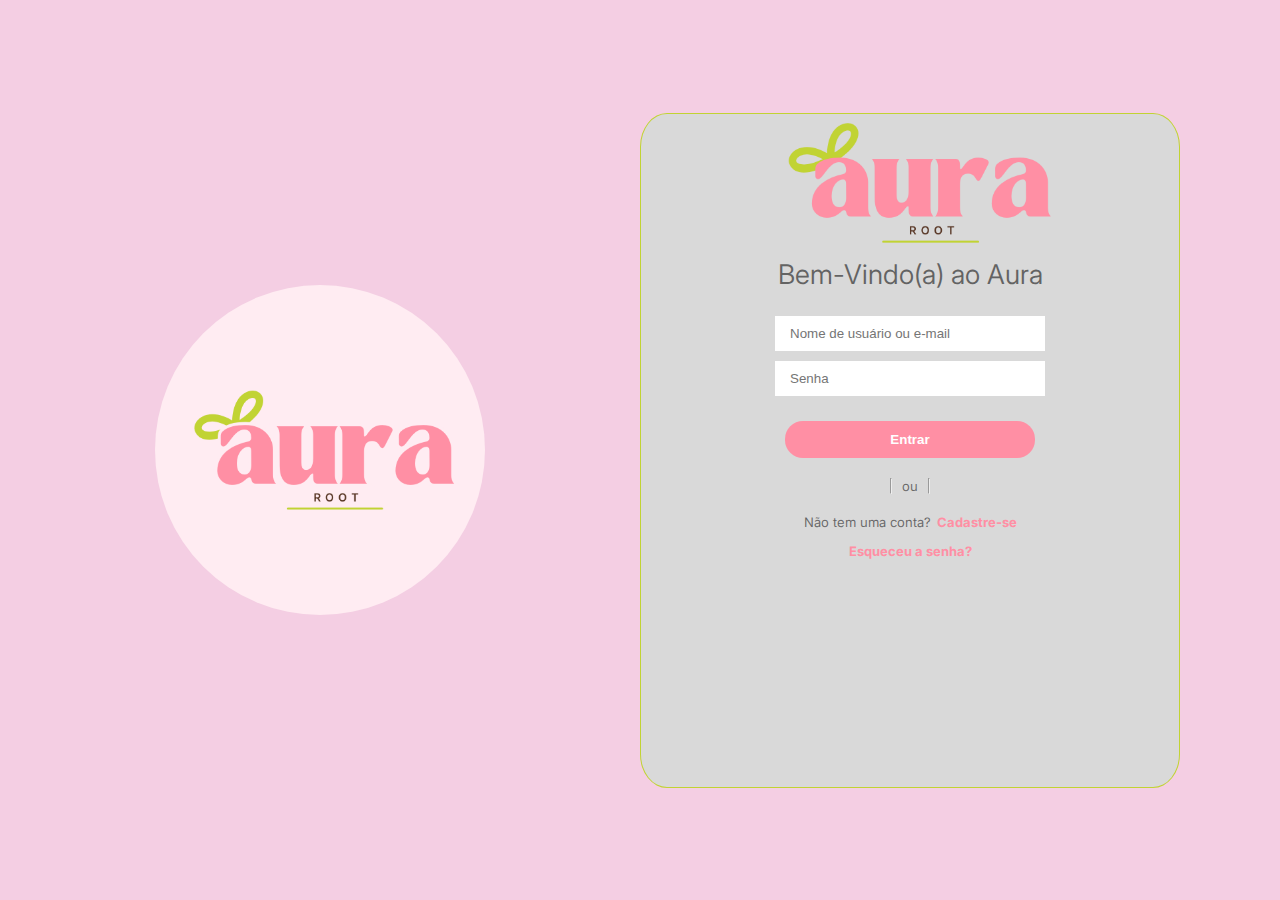
<file: index.html>
<!DOCTYPE html>
<html lang="pt-br">
<head>
    <meta charset="UTF-8">
    <meta name="viewport" content="width=device-width, initial-scale=1.0">
    <link rel="preconnect" href="https://fonts.googleapis.com">
    <link rel="preconnect" href="https://fonts.gstatic.com" crossorigin>
    <link href="https://fonts.googleapis.com/css2?family=Inter:ital,opsz,wght@0,14..32,100..900;1,14..32,100..900&display=swap" rel="stylesheet">
    <script src="./js/login.js" defer ></script>
    <link rel="stylesheet" href="./css/login.css">
    <title>Tela Login</title>
    
</head>
<body>

    <main>
        <div class="logo">
            <img id="logo" src="./src/imagens/logo.png" alt="">
        </div>

        <div class="textos">
            <div id="caixafundo">
                <img id="logofundocinza" src="./src/imagens/logo fundo cinza.png" alt="">
                <p id="bemvindo">  Bem-Vindo(a) ao Aura</p>
                <input placeholder="Nome de usuário ou e-mail" type="text" name="" id="inputusuarioemail">
                <input placeholder="Senha" type="text" id="inputsenha" >
                <button id="buttonentrar" > Entrar </button>
                <div id="row1" >
                    <hr>
                    <p>ou</p>
                    <hr>
                </div>
                <div id="row2" >
                    <p>Não tem uma conta?</p>
                    <!-- <p id="element">Cadastre-se</p> -->
                    <a href="./html/cadastro.html" id="element">Cadastre-se</a>
                </div>
                <div id="row3">
                    <a id="redefinirsenha" href="./html/redefinir.html">Esqueceu a senha?</a>
                </div>

            </div>
        </div>
    </main>
    
</body>
</html>
</file>
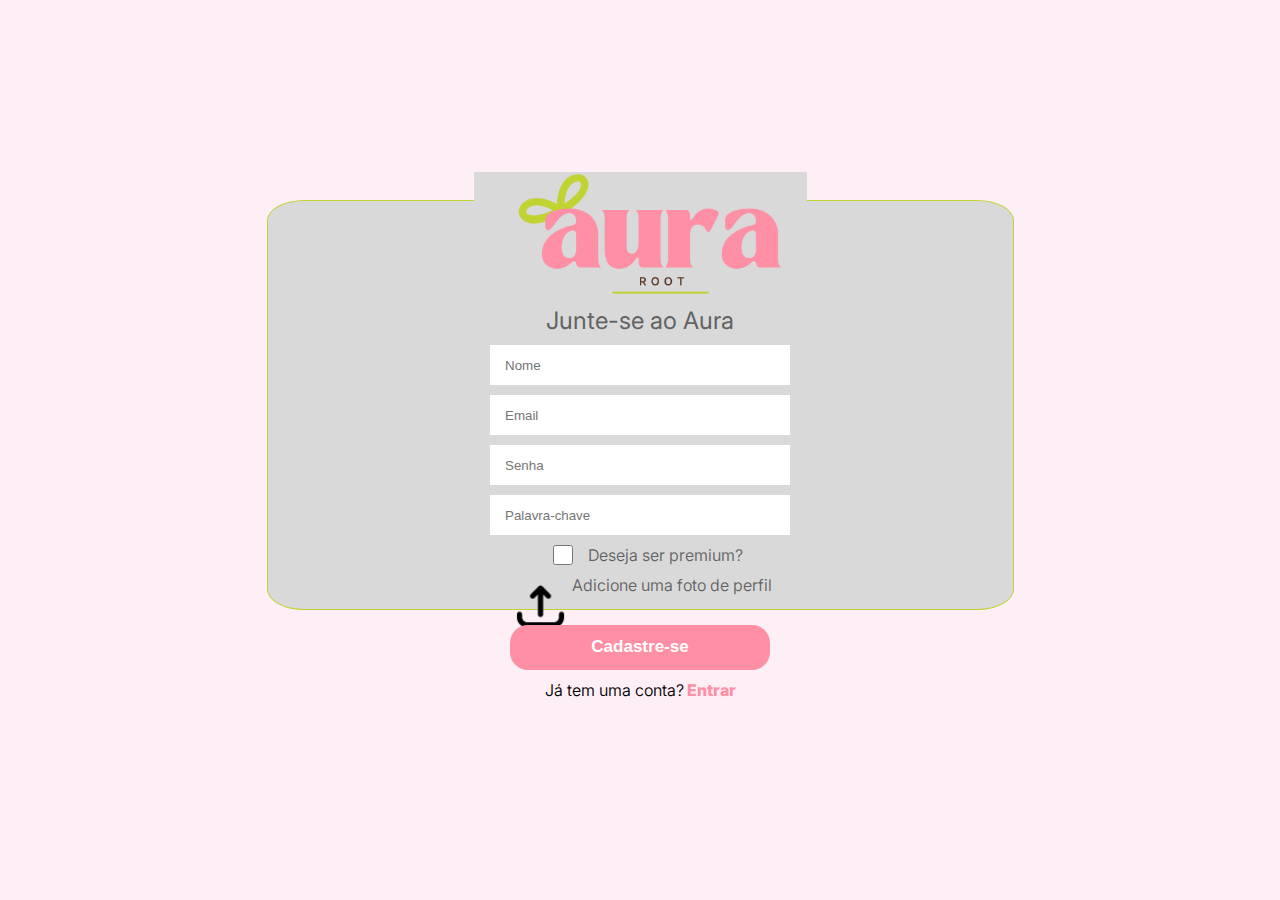
<file: cadastro.html>
<!DOCTYPE html>
<html lang="pt-br">
<head>
    <meta charset="UTF-8">
    <meta name="viewport" content="width=device-width, initial-scale=1.0">
    <link rel="preconnect" href="https://fonts.googleapis.com">
    <link rel="preconnect" href="https://fonts.gstatic.com" crossorigin>
    <link href="https://fonts.googleapis.com/css2?family=Inter:ital,opsz,wght@0,14..32,100..900;1,14..32,100..900&display=swap" rel="stylesheet">
    <link rel="stylesheet" href="./cadastro.css">
    <title>Tela Cadastro</title>
</head>
<body>


        <div class="caixacinza">
            <img id="logo" src="./imagens/logo fundo cinza.png" alt="logo fundo cinza">
            <h2>Junte-se ao Aura</h2>
            <input id="inputnome" placeholder="Nome" type="text">
            <input id="inputemail" placeholder="Email" type="text">
            <input id="inputsenha" placeholder="Senha" type="text">
            <input id="inputpalavrachave" placeholder="Palavra-chave" type="text">
            <div id="row1" >
                <input id="checkbox" type="checkbox">
                <p>Deseja ser premium?</p>
            </div>
            <div id="row2" >
                <img id="upload" src="./imagens/upload.png" alt="">
                <p id="addfotoperfil" > Adicione uma foto de perfil</p>
            </div>

        </div>
        <button>Cadastre-se</button>
        <div id="row3" >
            <P>Já tem uma conta?</P>
            <p id="entrar" >Entrar</p>
        </div>

    
</body>
</html>
</file>
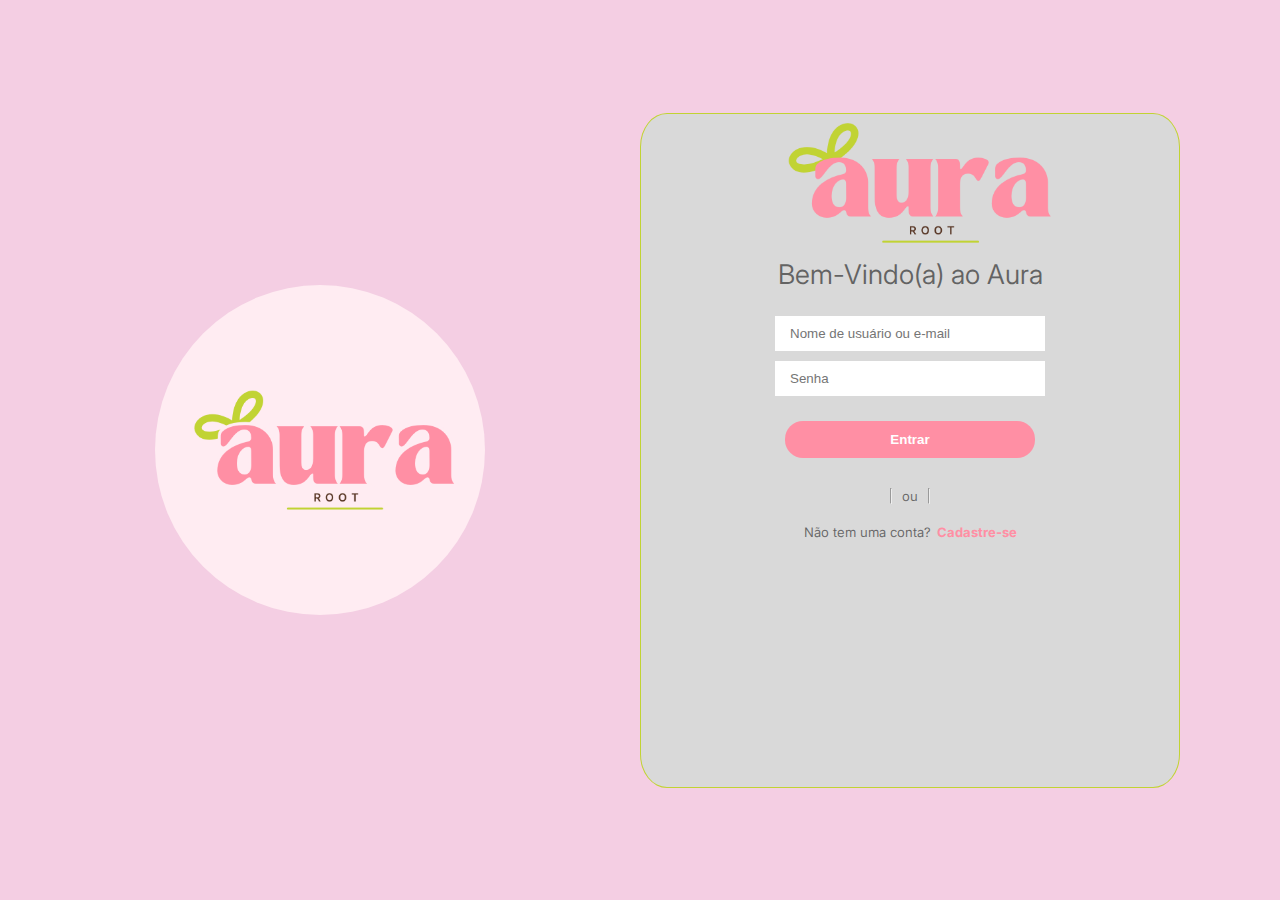
<file: login.html>
<!DOCTYPE html>
<html lang="pt-br">
<head>
    <meta charset="UTF-8">
    <meta name="viewport" content="width=device-width, initial-scale=1.0">
    <link rel="preconnect" href="https://fonts.googleapis.com">
    <link rel="preconnect" href="https://fonts.gstatic.com" crossorigin>
    <link href="https://fonts.googleapis.com/css2?family=Inter:ital,opsz,wght@0,14..32,100..900;1,14..32,100..900&display=swap" rel="stylesheet">
    <script src="./login.js" defer ></script>
    <link rel="stylesheet" href="./login.css">
    <title>Tela Login</title>
    
</head>
<body>

    <main>
        <div class="logo">
            <img id="logo" src="./imagens/logo.png" alt="">
        </div>

        <div class="textos">
            <div id="caixafundo">
                <img id="logofundocinza" src="./imagens/logo fundo cinza.png" alt="">
                <p id="bemvindo">  Bem-Vindo(a) ao Aura</p>
                <input placeholder="Nome de usuário ou e-mail" type="text" name="" id="inputusuarioemail">
                <input placeholder="Senha" type="text" id="inputsenha" >
                <button id="buttonentrar" > Entrar </button>
                <div id="row1" >
                    <hr>
                    <p>ou</p>
                    <hr>
                </div>
                <div id="row2" >
                    <p>Não tem uma conta?</p>
                    <p id="element">Cadastre-se</p>
                </div>

            </div>
        </div>
    </main>
    
</body>
</html>
</file>
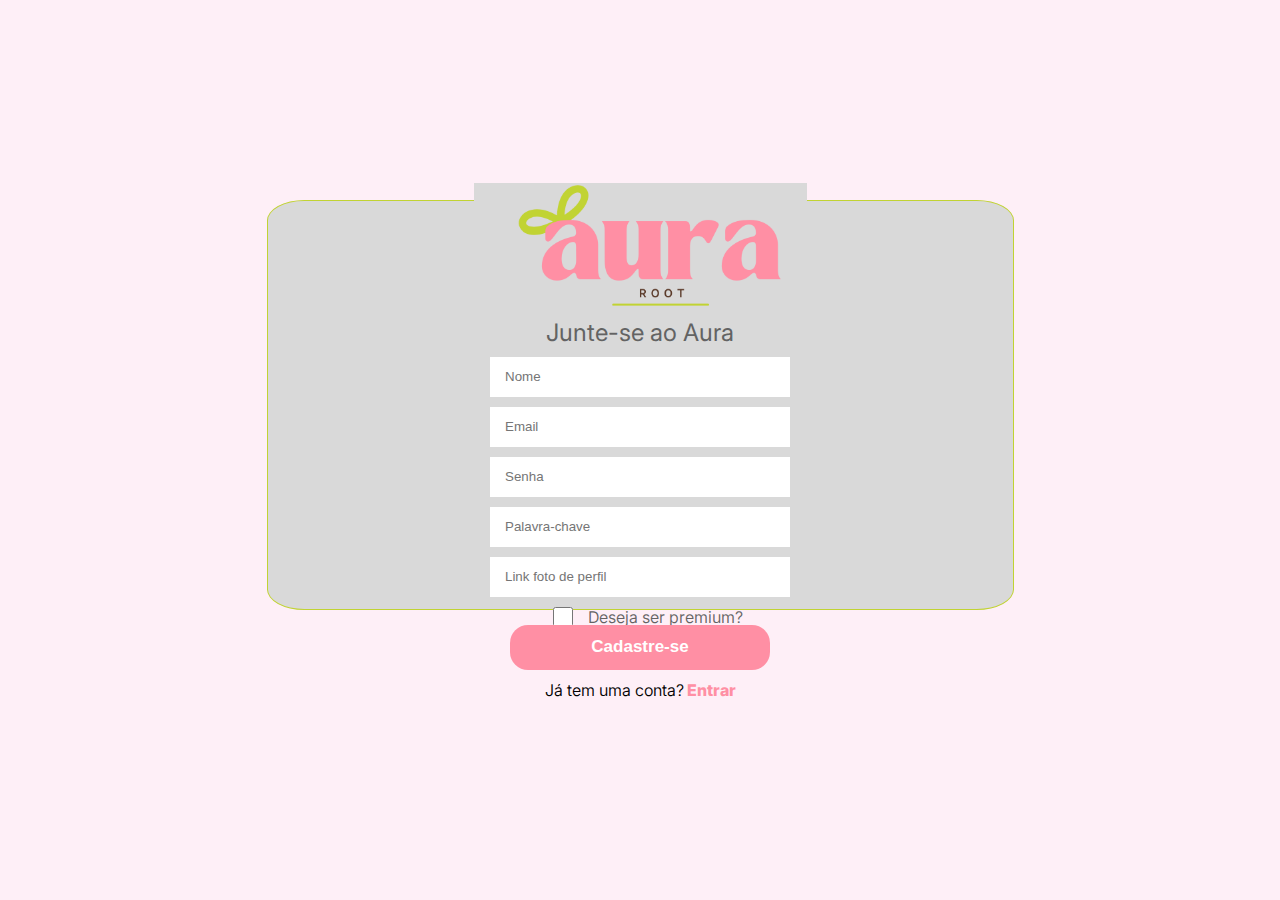
<file: html/cadastro.html>
<!DOCTYPE html>
<html lang="pt-br">
<head>
    <meta charset="UTF-8">
    <meta name="viewport" content="width=device-width, initial-scale=1.0">
    <link rel="preconnect" href="https://fonts.googleapis.com">
    <link rel="preconnect" href="https://fonts.gstatic.com" crossorigin>
    <link href="https://fonts.googleapis.com/css2?family=Inter:ital,opsz,wght@0,14..32,100..900;1,14..32,100..900&display=swap" rel="stylesheet">
    <script src="../js/cadastro.js" defer></script>
    <link rel="stylesheet" href="../css/cadastro.css">
    <title>Tela Cadastro</title>
</head>
<body>


        <div class="caixacinza">
            <img id="logo" src="/src/imagens/logo fundo cinza.png" alt="logo fundo cinza">
            <h2>Junte-se ao Aura</h2>
            <input id="inputnome" placeholder="Nome" type="text">
            <input id="inputemail" placeholder="Email" type="text">
            <input id="inputsenha" placeholder="Senha" type="text">
            <input id="inputpalavrachave" placeholder="Palavra-chave" type="text">
            <input id="inputfoto" placeholder="Link foto de perfil" type="text">
            <div id="row1" >
                <input id="checkbox" type="checkbox">
                <p>Deseja ser premium?</p>
            </div>
            <!-- <div id="row2" >
                <img id="upload" src="./imagens/upload.png" alt="">
                <p id="addfotoperfil" > Adicione uma foto de perfil</p>
            </div> -->

        </div>
        <button id="button" >Cadastre-se</button>
        <div id="row3" >
            <P>Já tem uma conta?</P>
            <!-- <p id="entrar" >Entrar</p> -->
            <a href="../index.html" id="entrar">Entrar</a>
        </div>

    
</body>
</html>
</file>
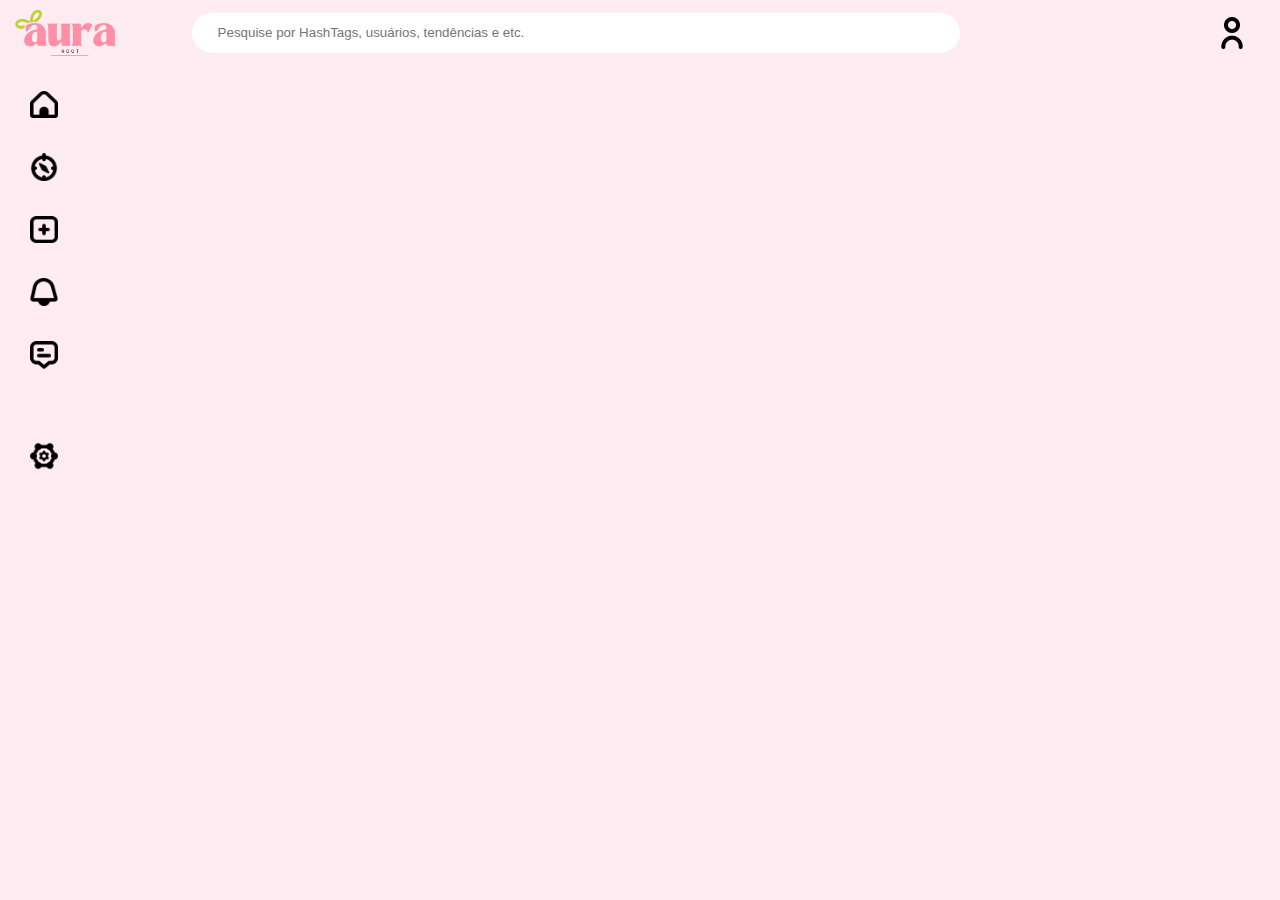
<file: html/home.html>
<!DOCTYPE html>
<html lang="pt-br">
<head>
    <meta charset="UTF-8">
    <meta name="viewport" content="width=device-width, initial-scale=1.0">
    <link rel="stylesheet" href="../css/home.css">
    <script defer src="/js/home.js" ></script> 
    <title>Tela home</title>
</head>
<body>
    <header>
        <img id="logo" src="/src/imagens/logo cortada.png" alt="">
        <input placeholder="Pesquise por HashTags, usuários, tendências e etc." type="text">
        <img id="user" src="/src/imagens/icons/user.png.png" alt="">
    </header>
    <main>
        <div id="menulateral" >
            <img class="icons" src="/src/imagens/icons/home.png.png" alt="">
            <img class="icons" src="/src/imagens/icons/seach.png.png" alt="">
            <img class="icons" src="/src/imagens/icons/plus.png.png" alt="">
            <img class="icons" src="/src/imagens/icons/bell.png.png" alt="">
            <img class="icons" src="/src/imagens/icons/message.png.png" alt="">
            <img id="settings" class="icons" src="/src/imagens/icons/settings.png.png" alt="">
        </div>
        <div id="imagens" ></div>
    </main>
</body>
</html>
</file>
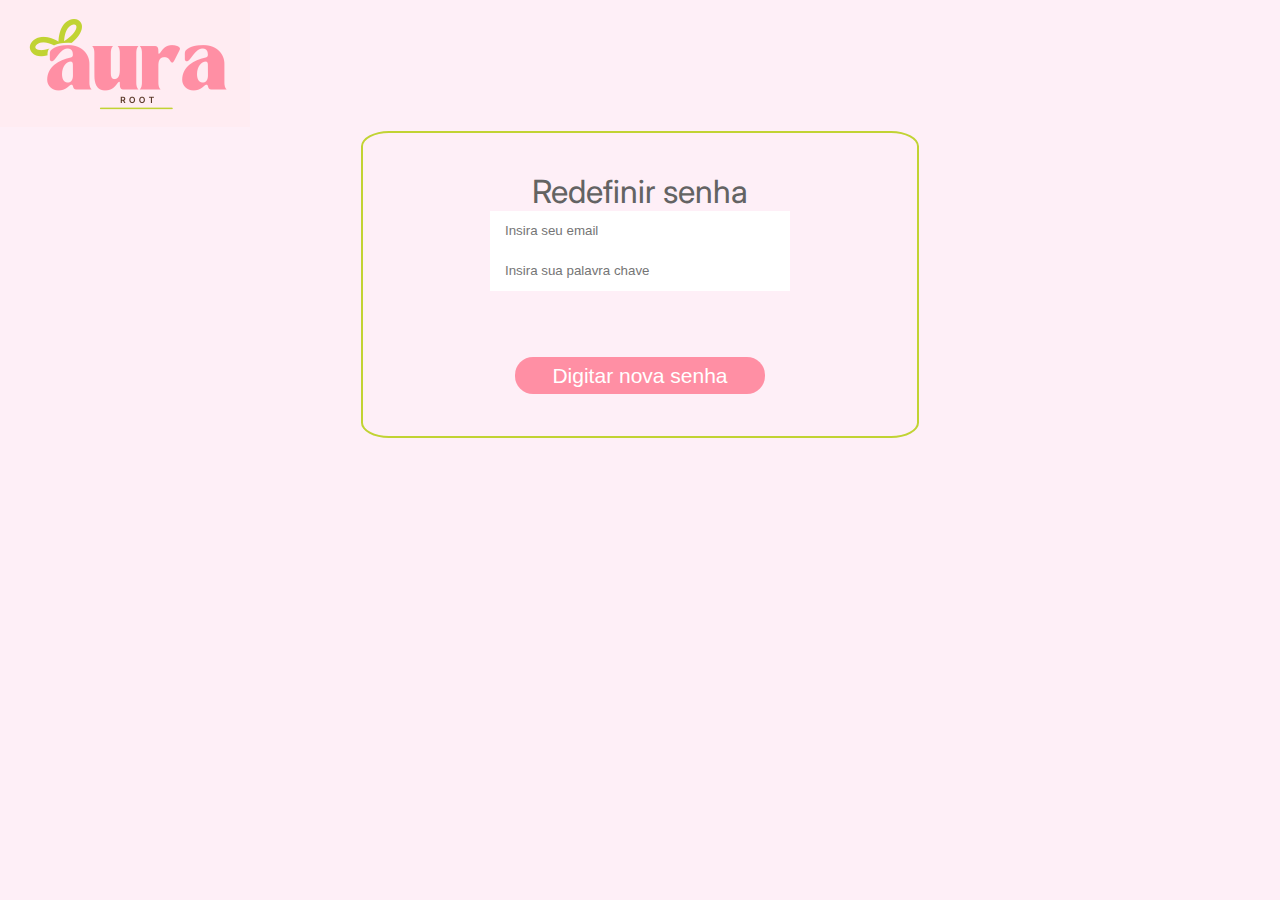
<file: html/redefinir.html>
<!DOCTYPE html>
<html lang="pt-br">
<head>
    <meta charset="UTF-8">
    <meta name="viewport" content="width=device-width, initial-scale=1.0">
    <link rel="stylesheet" href="../css/redefinir.css">
    <link rel="preconnect" href="https://fonts.googleapis.com">
    <link rel="preconnect" href="https://fonts.gstatic.com" crossorigin>
    <link href="https://fonts.googleapis.com/css2?family=Inter:ital,opsz,wght@0,14..32,100..900;1,14..32,100..900&display=swap" rel="stylesheet">
    <script src="../js/redefinir.js" defer ></script>
    <title>Tela redefinir senha</title>
</head>
<body>

    <header>
        <img src="/src/imagens/logo cortada.png" alt="logo da imagem">
    </header>
    <main>
        <div id="caixacinza" >
            <h1>Redefinir senha</h1>
            <input id="inputEmail" placeholder="Insira seu email" type="text">
            <input id="inputPalavra" placeholder="Insira sua palavra chave" type="text">
            <button id="button" >Digitar nova senha</button>
        </div>
    </main>
    <footer></footer>
    
</body>
</html>
</file>
<file: css/redefinir.css>
*{
    padding: 0;
    margin: 0;
    box-sizing: border-box;
}
ul, ol, li{
    list-style: none;

}
a{
    text-decoration: none;
    color: inherit;
}
body{
    background-color: #FEEFF7;
}
header{
    width: 100%;
}
img{
    width: 250px;
    height: auto;
}
main{
    display: flex;
    justify-content: center;
}
footer{
    width: 100%;
    height: 10%;
}
#caixacinza{
    height: 24vw;
    width: 62vh;
    display: flex;
    flex-direction: column;
    align-items: center;

    border-radius: 5%;
    border: 2px solid #C1D333;
    color: #D9D9D9;
    z-index: 1;

    font-family: "Inter", sans-serif;
    font-optical-sizing: auto;
    font-style: normal;
    color: rgb(99, 99, 99);
}
h1{
    padding-top: 7%;
    font-weight: 430;
}

input{
    border: none;
    outline: none;
    width: 300px;
    height: 30px;
    padding: 20px;
    padding-left: 15px;
}

#input1{
    margin-top: 11%;
    margin-bottom: 3%;
}

button{
    width: 250px;
    height: 37px;
    background-color: #FF8FA4;
    font-weight: 450;
    color: white;
    border: none;
    border-radius: 18px;
    cursor: pointer;
    font-size: 21px;
    margin-top: 12%;
}
</file>
<file: css/login.css>
/*reset*/
*{
    padding: 0;
    margin: 0;
    box-sizing: border-box;
}

ul, ol, li{
    list-style: none;
}
a{
    text-decoration: none;
    color: inherit;
}

body{
    background-color: #F4CEE3;
    height: 100vh;
    width: 100vw;
}
main{
    display: flex;
    align-items: center;
    justify-content: space-evenly;
}
#logo{
    padding: 10px;
    width: 350px;
    border-radius: 50%;
}

.logo{
    width: 50%;
    height: 100vh;
    display: flex;
    justify-content: center;
    align-items: center;
}


.textos{
    width: 50%;
    text-align: center;
    display: flex;
    justify-content: center; /*p alinhar os filhos horizontal*/
    align-items: center; /*p alinhar os filhos vertical*/
    height: 100vh;

}
#caixafundo{
    text-align: center;
    display: flex;
    flex-direction: column;
    /* justify-content: space-evenly;  */
    align-items: center;
    background-color: #D9D9D9;
    height: 75vh;
    margin-right: 100px;
    width: 90vh;
    border: 1.5px solid #C1D333;
    border-radius: 5%;


    font-family: "Inter", sans-serif;
    font-optical-sizing: auto;
    font-weight: 350;
    font-style: normal;
    color: rgb(99, 99, 99);
}
#logofundocinza{
    width: 37vh;
    height: auto;
    top: 0;
    margin-top: 7px;
}
#bemvindo{
    font-size: 27px;
    margin-top: 13px;
    margin-bottom: 25px;
}
#inputusuarioemail{
    border: none;
    outline: none;
    width: 270px;
    height: 35px;
    padding-left: 15px;
}
#inputsenha{
    border: none;
    outline: none;
    width: 270px;
    height: 35px;
    padding-left: 15px;
    margin-top: 10px;
    margin-bottom: 25px;
}

#buttonentrar{
    width: 250px;
    height: 37px;
    background-color: #FF8FA4;
    font-weight: bold;
    color: white;
    border: none;
    border-radius: 18px;
    cursor: pointer;
}

#row1{
    display: flex;
    gap: 10px;
    flex-direction: row;
    font-size: 13px;
    margin-top: 20px;
    margin-bottom: 20px;
}
#row2{
    display: flex;
    font-size: 13px;
    cursor: pointer;
    gap: 6px;
    margin-bottom: 10px;
}
#element{
    color: #FF8FA4;
    font-weight: bold;
}
#redefinirsenha{
    color: #FF8FA4;
    font-weight: bold;
    font-size: 13px;
}
</file>
<file: cadastro.css>
/*reset*/
*{
    padding: 0;
    margin: 0;
    box-sizing: border-box;
}

ul, ol, li{
    list-style: none;
}
a{
    text-decoration: none;
    color: inherit;
}

body{
    background-color: #FEEFF7;
    justify-content: center;
    align-items: center;
    display: flex;
    height: 100vh;
    flex-direction: column;
}
.caixacinza{
    background-color: #D9D9D9;
    justify-content: center;
    align-items: center;
    display: flex;
    border-radius: 5%;
    border: 1.5px solid #C1D333;
    flex-direction: column;
    height: 32vw;
    width: 83vh;
    /* padding: 10px; */
    gap: 10px;
    font-family: "Inter", sans-serif;
    font-optical-sizing: auto;
    font-weight: 350;
    font-style: normal;
    color: rgb(99, 99, 99);
}
#logo{
    width: 37vh;
    height: auto;
}
h2{
    font-weight: 400;
}
input{
    border: none;
    outline: none;
    width: 300px;
    height: 30px;
    padding: 20px;
    padding-left: 15px;
}
#checkbox{
    width: 50px;
    height: auto;
}
#upload{
    width: 7vh;
    height: auto;
}
#row1{
    display: flex;
    flex-direction: row;
    /* position: absolute; */
}
#row2{
    flex-direction: row;
    display: flex;
}
#row3{
    flex-direction: row;
    display: flex;

    font-family: "Inter", sans-serif;
    font-optical-sizing: auto;
    font-weight: 350;
    font-style: normal;
    margin-top: 10px;
    gap: 3px;
}
#entrar{
    color: #FF8FA4;
    font-weight: 800;
}
button{
    width: 260px;
    height: 45px;
    background-color: #FF8FA4;
    font-weight: bold;
    color: white;
    border: none;
    border-radius: 18px;
    cursor: pointer;
    margin-top: 15px;
    font-size: 17px;
}
#addfotoperfil{

}
</file>
<file: login.css>
/*reset*/
*{
    padding: 0;
    margin: 0;
    box-sizing: border-box;
}

ul, ol, li{
    list-style: none;
}
a{
    text-decoration: none;
    color: inherit;
}

body{
    background-color: #F4CEE3;
    height: 100vh;
    width: 100vw;
}
main{
    display: flex;
    align-items: center;
    justify-content: space-evenly;
}
#logo{
    padding: 10px;
    width: 350px;
    border-radius: 50%;
}

.logo{
    width: 50%;
    height: 100vh;
    display: flex;
    justify-content: center;
    align-items: center;
}


.textos{
    width: 50%;
    text-align: center;
    display: flex;
    justify-content: center; /*p alinhar os filhos horizontal*/
    align-items: center; /*p alinhar os filhos vertical*/
    height: 100vh;

}
#caixafundo{
    text-align: center;
    display: flex;
    flex-direction: column;
    /* justify-content: space-evenly;  */
    align-items: center;
    background-color: #D9D9D9;
    height: 75vh;
    margin-right: 100px;
    width: 90vh;
    border: 1.5px solid #C1D333;
    border-radius: 5%;


    font-family: "Inter", sans-serif;
    font-optical-sizing: auto;
    font-weight: 350;
    font-style: normal;
    color: rgb(99, 99, 99);
}
#logofundocinza{
    width: 37vh;
    height: auto;
    top: 0;
    margin-top: 7px;
}
#bemvindo{
    font-size: 27px;
    margin-top: 13px;
    margin-bottom: 25px;
}
#inputusuarioemail{
    border: none;
    outline: none;
    width: 270px;
    height: 35px;
    padding-left: 15px;
}
#inputsenha{
    border: none;
    outline: none;
    width: 270px;
    height: 35px;
    padding-left: 15px;
    margin-top: 10px;
    margin-bottom: 25px;
}

#buttonentrar{
    width: 250px;
    height: 37px;
    background-color: #FF8FA4;
    font-weight: bold;
    color: white;
    border: none;
    border-radius: 18px;
    cursor: pointer;
}

#row1{
    display: flex;
    gap: 10px;
    flex-direction: row;
    font-size: 13px;
    margin-top: 30px;
    margin-bottom: 20px;
}
#row2{
    display: flex;
    font-size: 13px;
    cursor: pointer;
    gap: 6px;
}
#element{
    color: #FF8FA4;
    font-weight: bold;
}
</file>
<file: css/cadastro.css>
/*reset*/
*{
    padding: 0;
    margin: 0;
    box-sizing: border-box;
}

ul, ol, li{
    list-style: none;
}
a{
    text-decoration: none;
    color: inherit;
}

body{
    background-color: #FEEFF7;
    justify-content: center;
    align-items: center;
    display: flex;
    height: 100vh;
    flex-direction: column;
}
.caixacinza{
    background-color: #D9D9D9;
    justify-content: center;
    align-items: center;
    display: flex;
    border-radius: 5%;
    border: 1.5px solid #C1D333;
    flex-direction: column;
    height: 32vw;
    width: 83vh;
    /* padding: 10px; */
    gap: 10px;
    font-family: "Inter", sans-serif;
    font-optical-sizing: auto;
    font-weight: 350;
    font-style: normal;
    color: rgb(99, 99, 99);
}
#logo{
    width: 37vh;
    height: auto;
}
h2{
    font-weight: 400;
}
input{
    border: none;
    outline: none;
    width: 300px;
    height: 30px;
    padding: 20px;
    padding-left: 15px;
}
#checkbox{
    width: 50px;
    height: auto;
}
#upload{
    width: 7vh;
    height: auto;
}
#row1{
    display: flex;
    flex-direction: row;
    /* position: absolute; */
}
#row2{
    flex-direction: row;
    display: flex;
}
#row3{
    flex-direction: row;
    display: flex;

    font-family: "Inter", sans-serif;
    font-optical-sizing: auto;
    font-weight: 350;
    font-style: normal;
    margin-top: 10px;
    gap: 3px;
}
#entrar{
    color: #FF8FA4;
    font-weight: 800;
}
button{
    width: 260px;
    height: 45px;
    background-color: #FF8FA4;
    font-weight: bold;
    color: white;
    border: none;
    border-radius: 18px;
    cursor: pointer;
    margin-top: 15px;
    font-size: 17px;
}
#addfotoperfil{

}
</file>
<file: css/home.css>
/*reset*/
*{
    padding: 0;
    margin: 0;
    box-sizing: border-box;
}

ul, ol, li{
    list-style: none;
}
a{
    text-decoration: none;
    color: inherit;
}

body{
    background-color: #FFECF2;
}

/* configurações header */
header{
    display: flex;
    align-items: center;
}
 #logo{
    width: 10%;
 }
 #user{
    width: 2.5%;
    cursor: pointer;
    margin-left: 15%;
 }
 input{
    border: none;
    outline: none;
    width: 60%;
    height: 40px;
    padding-left: 2%;
    border-radius: 20px;
    margin-right: 5%;
    margin-left: 5%;
 }

/* configuracoes main */
main{
    display: flex;
}

 /* configurações menu lateral */
 #menulateral{
    height: 100%;
    width: 15%;
    display: flex;
    flex-direction: column;
    gap: 35px;
    margin-top: 2%;
    position: fixed;
 }
 .icons{
    width: 30%;
    padding-left: 30px;
    cursor: pointer;

 }
 #settings{
    padding-top: 20%;
 }

 /* configurações das imagens */
 
/* #imagens{
    margin-left: 10%;
    display: grid;
    gap: 10px;

}
.imagem{

} */

#imagens {
    column-count: 3; /* muda o # de colunas */
    column-gap: 15px;
    margin-left: 8%; 
    padding: 20px;
}

.imagem {
    width: 100%;
    margin-bottom: 15px;
    border-radius: 10px;
    display: block;
    break-inside: avoid; /* impede que uma imagem quebre entre colunas */
}
</file>
